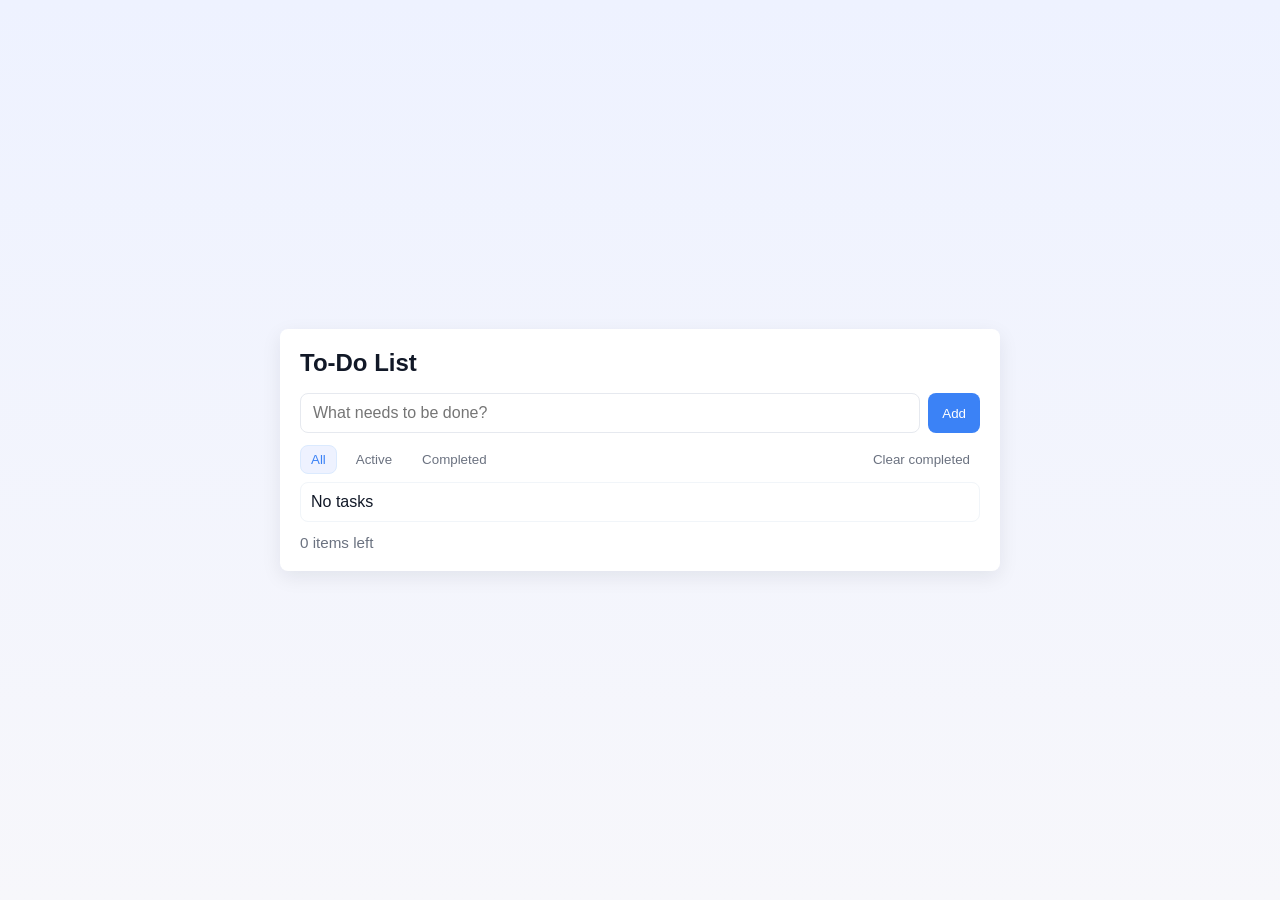
<file: todo-app/index.html>
<!doctype html>
<html lang="en">
<head>
  <meta charset="utf-8" />
  <meta name="viewport" content="width=device-width,initial-scale=1" />
  <title>To-Do List</title>
  <link rel="stylesheet" href="styles.css" />
</head>
<body>
  <main class="app">
    <h1>To‑Do List</h1>

    <form id="todo-form" class="todo-form" aria-label="Add new todo">
      <input id="todo-input" type="text" placeholder="What needs to be done?" aria-label="New todo" required />
      <button type="submit">Add</button>
    </form>

    <div class="controls">
      <div class="filters" role="tablist" aria-label="Filter todos">
        <button class="filter active" data-filter="all">All</button>
        <button class="filter" data-filter="active">Active</button>
        <button class="filter" data-filter="completed">Completed</button>
      </div>
      <button id="clear-completed" class="small">Clear completed</button>
    </div>

    <ul id="todo-list" class="todo-list" aria-live="polite"></ul>

    <footer class="footer">
      <span id="items-left">0 items left</span>
    </footer>
  </main>

  <script src="app.js"></script>
</body>
</html>
</file>
<file: todo-app/styles.css>
:root{
  --bg:#f7f7fb;
  --card:#ffffff;
  --accent:#3b82f6;
  --muted:#6b7280;
  --success:#10b981;
  --danger:#ef4444;
  --radius:8px;
  font-family:Inter,Segoe UI,Roboto,Helvetica,Arial,sans-serif;
}

*{box-sizing:border-box}
html,body{height:100%}
body{
  margin:0;
  background:linear-gradient(180deg,#eef2ff 0%,var(--bg) 100%);
  display:flex;
  align-items:center;
  justify-content:center;
  padding:32px;
  color:#111827;
}

.app{
  width:100%;
  max-width:720px;
  background:var(--card);
  border-radius:var(--radius);
  box-shadow:0 6px 20px rgba(16,24,40,0.08);
  padding:20px;
}

h1{margin:0 0 16px 0;font-size:1.5rem}

.todo-form{display:flex;gap:8px;margin-bottom:12px}
.todo-form input{
  flex:1;padding:10px 12px;border-radius:8px;border:1px solid #e6e9ef;font-size:1rem;
}
.todo-form button{
  background:var(--accent);color:white;border:none;padding:10px 14px;border-radius:8px;cursor:pointer;
}

.controls{display:flex;justify-content:space-between;align-items:center;margin-bottom:8px}
.filters{display:flex;gap:8px}
.filter{background:transparent;border:1px solid transparent;padding:6px 10px;border-radius:8px;cursor:pointer;color:var(--muted)}
.filter.active{background:#eef2ff;border-color:#dbeafe;color:var(--accent)}

.small{background:transparent;border:none;color:var(--muted);cursor:pointer;padding:6px 10px}

.todo-list{list-style:none;padding:0;margin:0;display:flex;flex-direction:column;gap:8px}
.todo-item{
  display:flex;align-items:center;gap:12px;padding:10px;border-radius:8px;border:1px solid #f1f5f9;
}
.todo-item.completed{opacity:0.7;text-decoration:line-through;background:linear-gradient(90deg,rgba(16,185,129,0.04),transparent)}
.todo-item .title{flex:1;word-break:break-word}
.todo-item input[type="checkbox"]{width:18px;height:18px}
.todo-item button{background:transparent;border:none;cursor:pointer;color:var(--muted);padding:6px}

.footer{margin-top:12px;color:var(--muted);font-size:0.95rem;display:flex;justify-content:space-between;align-items:center}

/* Responsive */
@media (max-width:480px){
  .todo-form input{font-size:0.95rem}
  h1{font-size:1.25rem}
}
</file>
